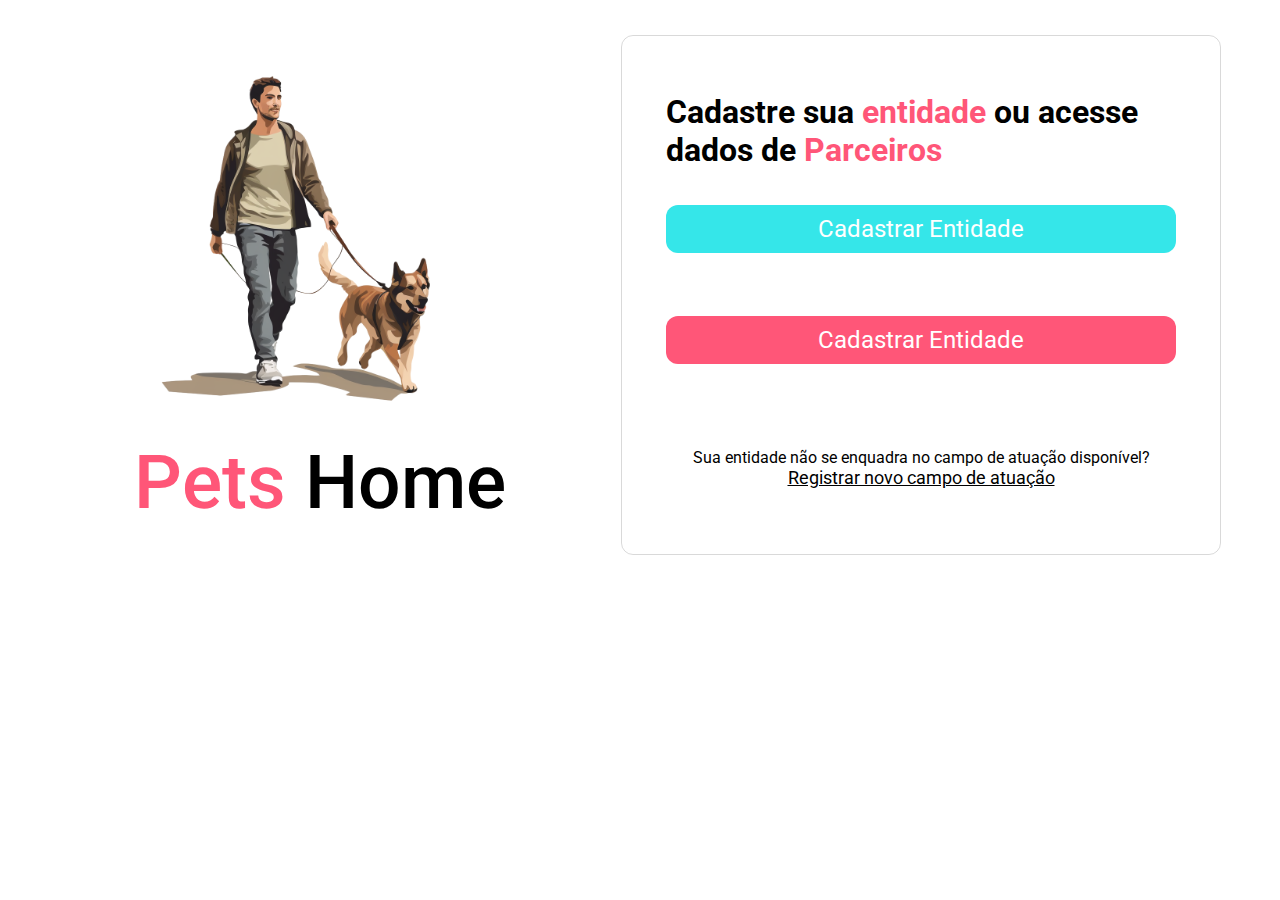
<file: assets/index.html>
<!DOCTYPE html>
<html lang="pt-br">
<head>
    <meta charset="UTF-8">
    <meta name="viewport" content="width=device-width, initial-scale=1.0">
    <title>Pets Home</title>

    <!-- CSS -->
     <link rel="stylesheet" href="/css/style.css">
</head>
<body>
    <div class="content">
        <aside>
            <img src="/img/hero.png" alt="Picture man dog" width="400px">
                <h1><span>Pets</span> Home</h1>
        </aside>

        <main>
            <div>
                <h2>Cadastre sua <span>entidade </span>ou acesse dados de <span>Parceiros</span></h2>
            </div>

            <!-- Botões -->
<div class="button">
    <div class="btn first">
        <a href="/assets/cadastro-entidade.html" class="link">Cadastrar Entidade</a>
    </div>

    <div class="btn second">
        <a href="#" class="link">Cadastrar Entidade</a>
    </div>
</div>

<footer>
    <p>Sua entidade não se enquadra no campo de atuação disponível?</p>
    <a href="#">Registrar novo campo de atuação</a>
</footer>
        </main>
    </div>
</body>
</html>
</file>
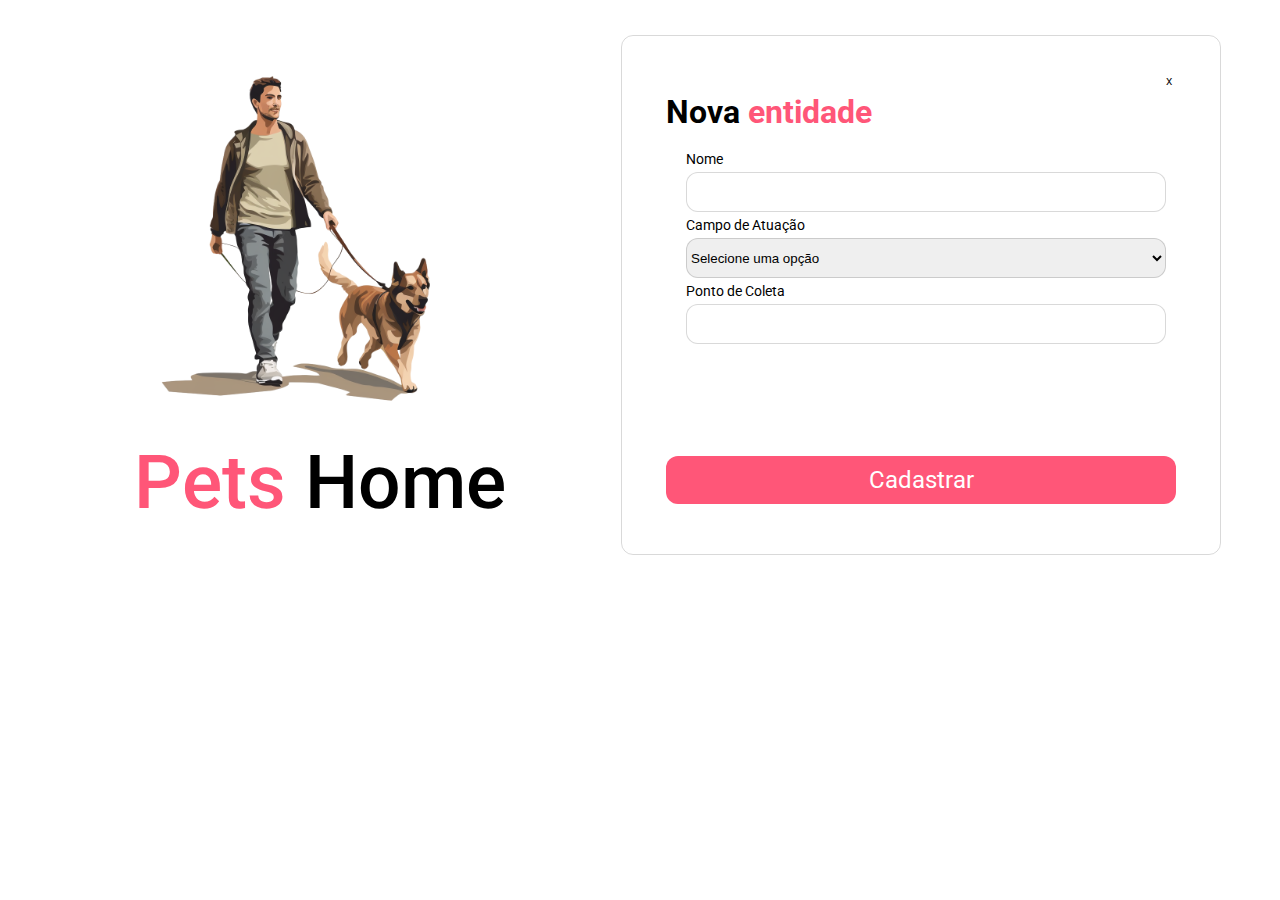
<file: assets/cadastro-entidade.html>
<!DOCTYPE html>
<html lang="pt-br">

<head>
    <meta charset="UTF-8">
    <meta name="viewport" content="width=device-width, initial-scale=1.0">
    <title>Pets Home</title>

    <!-- CSS -->
    <link rel="stylesheet" href="/css/style.css">
    <link rel="stylesheet" href="/css/componentes/icon-close.css">
</head>

<body>
    <div class="content">
        <aside>
            <img src="/img/hero.png" alt="Picture man dog" width="400px">
            <h1><span>Pets</span> Home</h1>
        </aside>

        <main>
            <div>
                <h2>Nova <span>entidade </span></h2>
            </div>

            <!-- close -->
            <div class="close">
                <a class="icon-close" href="/assets/index.html">X</a>
            </div>

            <form>
                <label>Nome</label>
                <input type="text" id="name" required>

                <label>Campo de Atuação</label>
                <select required>
                    <option value="" disabled selected>Selecione uma opção</option>
                    <option>Adoção</option>
                    <option>Alimentação</option>
                    <option>Doe</option>
                    <option>Vida livre</option>
                </select>

                <label>Ponto de Coleta</label>
                <input type="text" name="name" id="points">
            </form>

            <div class="button">
                <div class="btn second">
                    <a href="#" class="link">Cadastrar</a>
                </div>
            </div>
        </main>
    </div>
</body>

</html>
</file>
<file: css/style.css>
/* fontes */
@import url(https://fonts.googleapis.com/css2?family=Roboto:ital,wght@0,100;0,300;0,400;0,500;0,700;0,900;1,100;1,300;1,400;1,500;1,700;1,900&display=swap);

* {
    margin: 0;
    padding: 0;
    box-sizing: border-box;
    text-decoration: none;
}

:root {
    font-size: 62.5%;
    --default-border: 1px solid rgba(0, 0, 0, 0.15);
    --default-border-radius: 1.2rem;
    --color-span: #ff5678;
    --color-button-first: #35e6e9;
    --color-button-second: #ff5678;
}

html {
    overflow: hidden; 
  }

body {
    font-family: "Roboto", sans-serif;
    font-size: 1.4rem;
}

main {
    width: 60rem;
    height: 52rem;
    padding: 5.7rem 4.4rem;
    border: var(--default-border);
    border-radius: var(--default-border-radius);
    --color-placeholder:#d8d8d8;

    }


aside{
    grid-area: hero;
}

main{
    grid-area: form;
}

.content{
    display: grid;
    grid-template-areas: 
    ". . . . ."
    ". . hero form ."
    ". . hero form ."
    ". . . . ."
    ;
    gap: 7.5rem;
    margin: -4rem;
}
span {
    color: var(--color-span);
}

h1 {
    font-size: 7.5rem;
    text-wrap: nowrap;
    font-weight: 500;
}

h2 {
    min-width: 43rem;
    font-size: 3.2rem;
}

.button {
    display: flex;
    justify-content: center;
    flex-flow: column;
    gap: 1.5rem;

    font-size: 2.4rem;
    height: 5.5rem;
    margin-top: 6.4rem;
    
    & .btn {
        border-radius: var(--default-border-radius);
        margin-top: 4.8rem;
        padding: 1rem;
    }
    
    & .first,
    & .second {
        background-color: var(--color-button-first);
        display: flex;
        align-items: center;
        justify-content: center;
    }
    
    & .second {
        background-color: var(--color-button-second);
    }
}

.link {
    color: #fff;
}

footer {
    display: block;
    text-align: center;
    margin-top: 16rem;

    & p {
        font-size: 1.6rem;
        margin-top: 1rem;
    }

    & a {
        color: #000;
        font-size: 1.8rem;
        margin-top: 1rem;
        text-decoration: underline;
    }
}

/* Tela cadastro */
form {
    display: flex;
    flex-flow: column;
    gap: .5rem;
    padding: 2rem;

    & input,
    & select {
        width: 48rem;
        height: 4rem;
        border: var(--default-border);
        border-radius: var(--default-border-radius);

        & .select:invalid{
            color: var(--color-placeholder);
        }
    }
}
</file>
<file: css/componentes/icon-close.css>
* {
    margin: 0;
    padding: 0;
    box-sizing: border-box;
    text-decoration: none;
  }
  /* Fontes */
@import url(https://fonts.googleapis.com/css2?family=Roboto:ital,wght@0,100;0,300;0,400;0,500;0,700;0,900;1,100;1,300;1,400;1,500;1,700;1,900&display=swap);

body{
    font-family: "Roboto", sans-serif;
    font-size: 1.4rem;
}

.close{
    display: flex;
    position: absolute;
    transform: translateY(-500%);
    margin-left: 50rem;
    transition: transform 100ms linear;
}

.icon-close{
    color: #000;
    font-size: 1rem;
}

.icon-close:hover{
    transform: scale(2);
}
</file>
